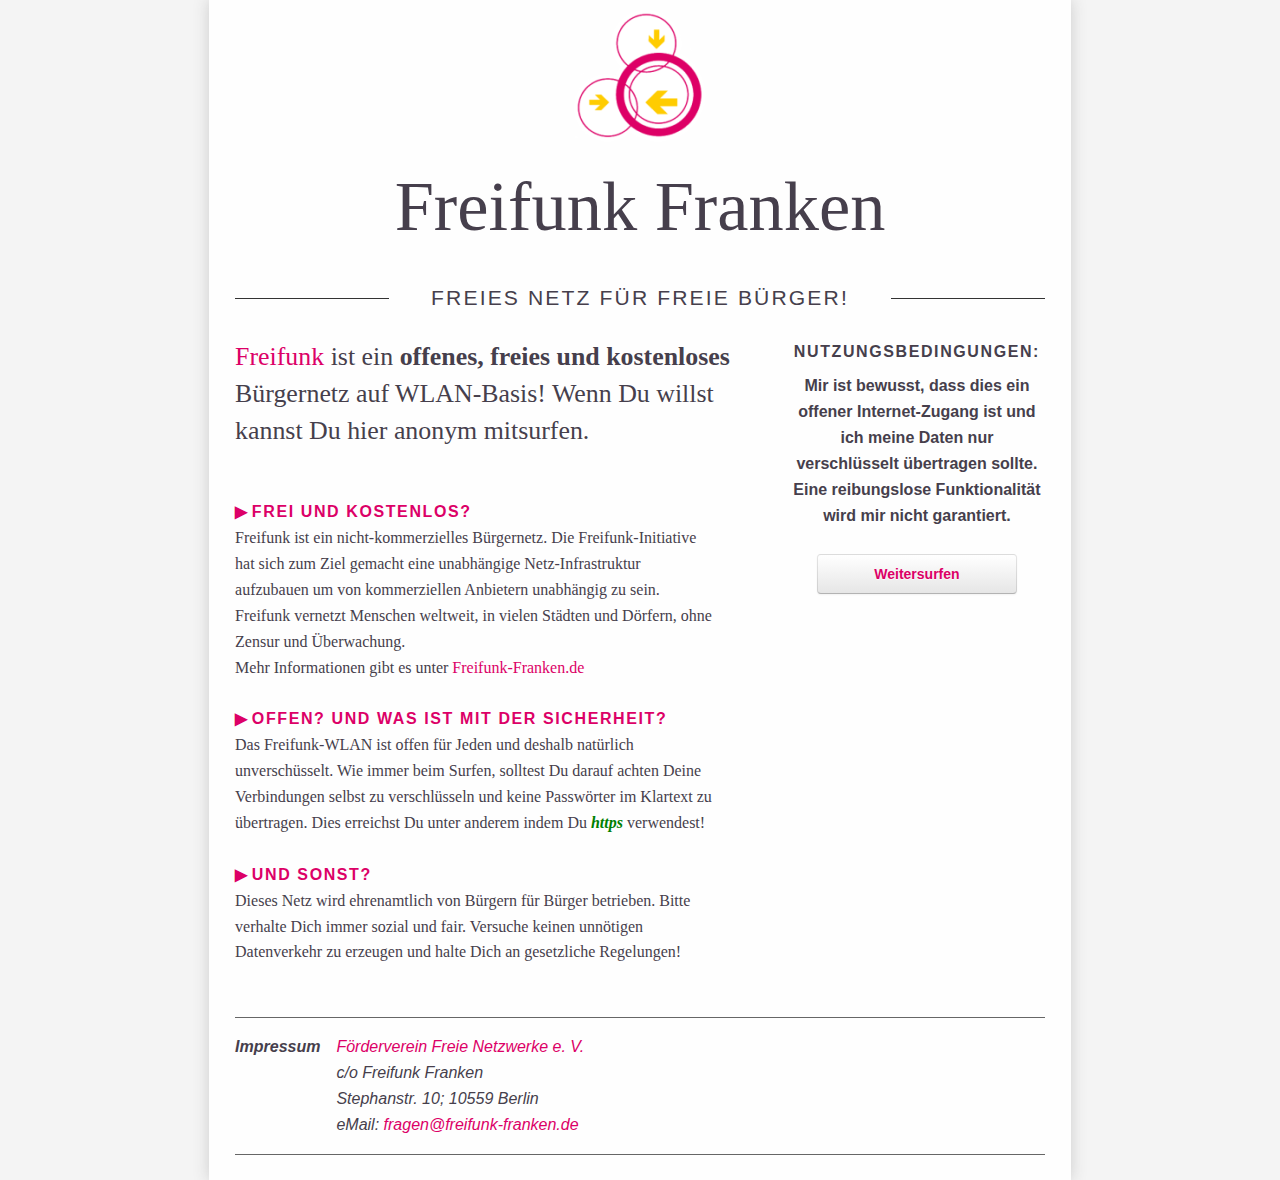
<file: index.html>
<!DOCTYPE html>
<!--[if lt IE 7 ]><html lang="en" class="no-js ie6 grid"><![endif]-->
<!--[if IE 7 ]><html lang="en" class="no-js ie7 grid"><![endif]-->
<!--[if IE 8 ]><html lang="en" class="no-js ie8 grid"><![endif]-->
<!--[if IE 9 ]><html lang="en" class="no-js ie9 grid"><![endif]-->
<!--[if (gt IE 9)|!(IE)]><!--> <html lang="en" class="no-js grid"> <!--<![endif]-->
  <head>
    <meta charset="utf-8">

    <title>Freifunk Franken</title>

    <meta http-equiv="cleartype" content="on">
    <meta http-equiv="X-UA-Compatible" content="IE=edge,chrome=1">
    <meta name="viewport" content="width=device-width, initial-scale=1.0">

    <link rel="stylesheet" href="css/global.css" media="all">
    <link rel="stylesheet" href="css/layout.css" media="all and (min-width: 36.236em)">
    <!--[if (lt IE 9) & (!IEMobile)]>
    <link rel="stylesheet" href="css/layout.css" media="all">
    <![endif]-->
    <script src="js/libs/modernizr.min.js"></script>

  </head>

<body>

<div id="container">

  <header>
    <h1>Freifunk Franken <span>Freies Netz für freie Bürger!</span></h1></header>
  </header> 

<section class="main">
  <!-- <section class="column-width"></section><section class="aside-width"></section> -->
  <p class="intro">
  <a href="https://de.wikipedia.org/wiki/Freifunk">Freifunk</a> ist ein <strong>offenes, freies und kostenloses</strong> Bürgernetz auf WLAN-Basis! Wenn Du willst kannst Du hier anonym mitsurfen.
  </p>
</section>

<aside>
  <h3>Nutzungsbedingungen:</h3>
  <p>
    Mir ist bewusst, dass dies ein offener Internet-Zugang ist und ich meine Daten nur verschlüsselt übertragen sollte. Eine reibungslose Funktionalität wird mir nicht garantiert.
  </p>
  <div class="button" id="accessBtn"><a href="FreifunkFrankenAccess.html"><span>Weitersurfen</span></a></div>
</aside>

<div class="accordion">
  <section class="accItem">
    <h3>Frei und kostenlos?</h3>
    <p>
      Freifunk ist ein nicht-kommerzielles Bürgernetz. Die Freifunk-Initiative hat sich zum Ziel gemacht eine unabhängige Netz-Infrastruktur aufzubauen um von kommerziellen Anbietern unabhängig zu sein. 
      Freifunk vernetzt Menschen weltweit, in vielen Städten und Dörfern, ohne Zensur und Überwachung.<br>
      Mehr Informationen gibt es unter <a href="http://www.freifunk-franken.de">Freifunk-Franken.de</a>
    </p>
  </section>

  <section class="accItem">
    <h3>Offen? Und was ist mit der Sicherheit?</h3>
    <p>
      Das Freifunk-WLAN ist offen für Jeden und deshalb natürlich unverschüsselt. Wie immer beim Surfen, solltest Du darauf achten Deine Verbindungen selbst zu verschlüsseln und keine Passwörter im Klartext zu übertragen. Dies erreichst Du unter anderem indem Du <em>https</em> verwendest!
    </p>
  </section>

  <section class="accItem">
    <h3>Und sonst?</h3>
    <p>
      Dieses Netz wird ehrenamtlich von Bürgern für Bürger betrieben. Bitte verhalte Dich immer sozial und fair. Versuche keinen unnötigen Datenverkehr zu erzeugen und halte Dich an gesetzliche Regelungen!
    </p>
  </section>
</div>

<section class="sponsores"> 
  <!--
  <h3>Knoten im Freifunk-Netz:</h3>
  <p class="sponsor"><a href="https://www.wunschik.it"><img src="images/knodes/knode_wunschik-it.png" alt="Wunschik, IT-Solution"></a></p>
  <p class="sponsor"><a href="https://www.freifunk.net"><img src="images/knodes/knode_piraten-fuerth.png" alt="Piratenpartei Fürth"></a></p>
  <p class="sponsor"><a href="https://www.freifunk.net"><img src="images/knodes/knode_sparkasse.png" alt="Sparkasse Fürth"></a></p>
  -->
</section>

<footer class="clearfix">
  <p>
    <strong>Impressum</strong>
  </p>
  <p>
    <a href="http://foerderverein.freie-netzwerke.de/spenden/">Förderverein Freie Netzwerke e. V.</a><br />
    c/o Freifunk Franken<br />
    Stephanstr. 10; 10559 Berlin<br />
    eMail: <a href="mailto:fragen@freifunk-franken.de">fragen@freifunk-franken.de</a>
  </p>
</footer>

</div><!--! end of #container -->
 
<script src="js/libs/jquery-1.7.2.min.js"></script>

<!--[if (gt IE 9)|!(IE)]><!-->
<script src="js/libs/waypoints.min.js"></script>
<![endif]-->

<!-- Scripts -->
<script src="js/plugins.js"></script>
<script src="js/script.js"></script>
<!-- script src="js/mesh.js"></script -->

<!--[if (lt IE 9) & (!IEMobile)]>
<script src="js/libs/DOMAssistantCompressed-2.8.1.js"></script>
<script src="js/libs/selectivizr-1.0.1.js"></script>
<script src="js/libs/respond.min.js"></script>
<![endif]-->

</body>
</html>
</file>
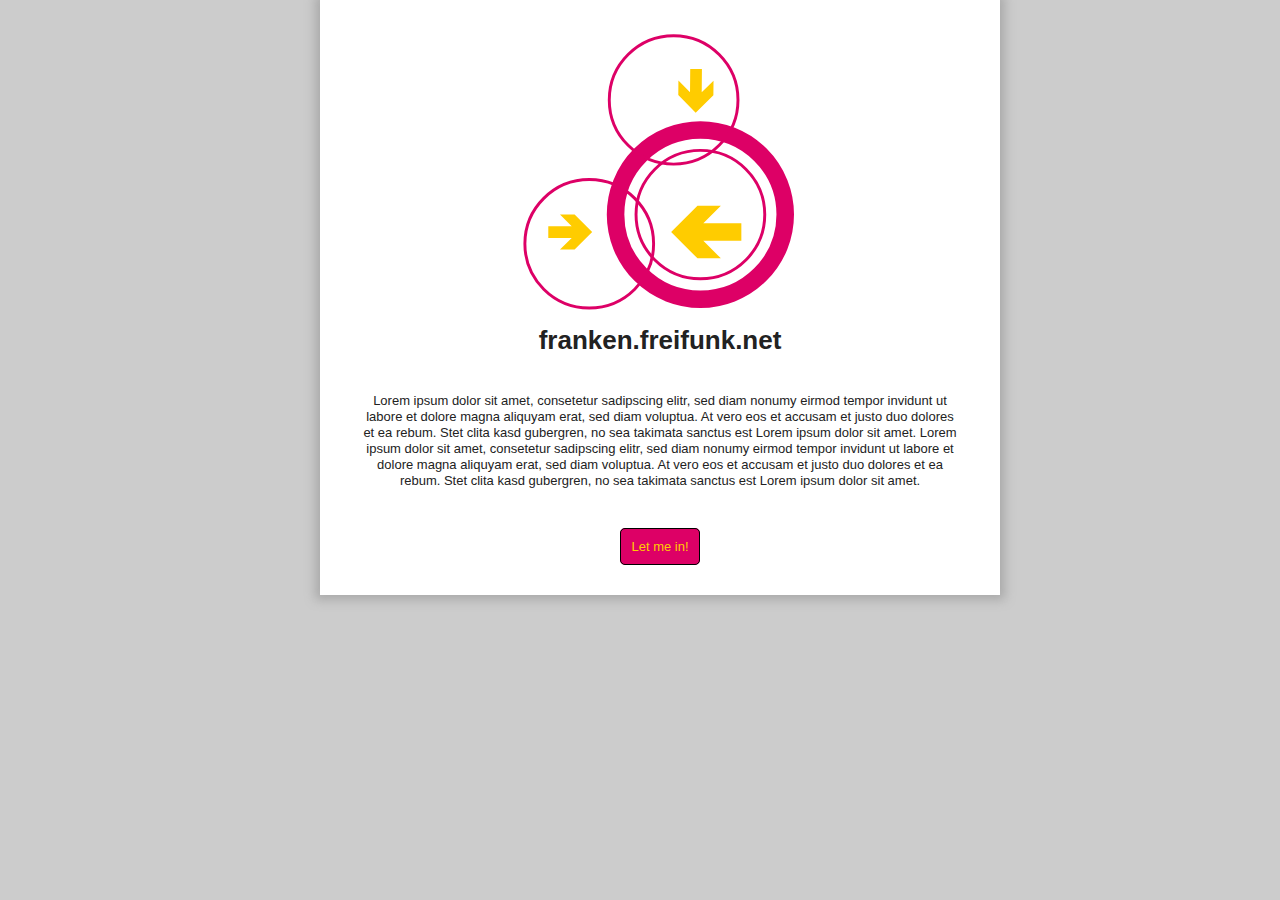
<file: web/index.html>
<!DOCTYPE html>
<!-- <html class="no-js" manifest="app.appcache">  -->
<html>
<head>
  <meta charset="utf-8">
  <title>Freifunk Franken</title>
  <meta name="viewport" content="width=device-width, initial-scale=1.0"/>
  <meta name="HandheldFriendly" content="True">
  <meta name="description" content="Freifunk Franken Landingpage">
  <meta http-equiv="cleartype" content="on">
  <link rel="stylesheet" href="style/simple.css" />
</head>
<body>
<div id="wrapper">
  <object class="logo" data="style/FreifunkFranken_Logo.svg" width="300" height="300" type="image/svg+xml">
    <img class="logo" src="style/FreifunkFranken_Logo.png" width="300" height="300" alt="Logo Freifunk Franken" />
  </object>
  <h1>franken.freifunk.net</h1>
  <div class="text">
    Lorem ipsum dolor sit amet, consetetur sadipscing elitr, sed diam nonumy eirmod tempor invidunt ut labore et dolore magna aliquyam erat, sed diam voluptua. At vero eos et accusam et justo duo dolores et ea rebum. Stet clita kasd gubergren, no sea takimata sanctus est Lorem ipsum dolor sit amet. Lorem ipsum dolor sit amet, consetetur sadipscing elitr, sed diam nonumy eirmod tempor invidunt ut labore et dolore magna aliquyam erat, sed diam voluptua. At vero eos et accusam et justo duo dolores et ea rebum. Stet clita kasd gubergren, no sea takimata sanctus est Lorem ipsum dolor sit amet.
  </div>
  <div id="buttonWrapper">
    <a href="#" class="button"><span>Let me in!</span></a>
  </div>
</div>
<script src="https://ajax.googleapis.com/ajax/libs/jquery/1.7.2/jquery.min.js"></script>
<script>window.jQuery || document.write('<script src="js/libs/jquery-1.7.2.min.js"><\/script>')</script>
</body>
</html>
</file>
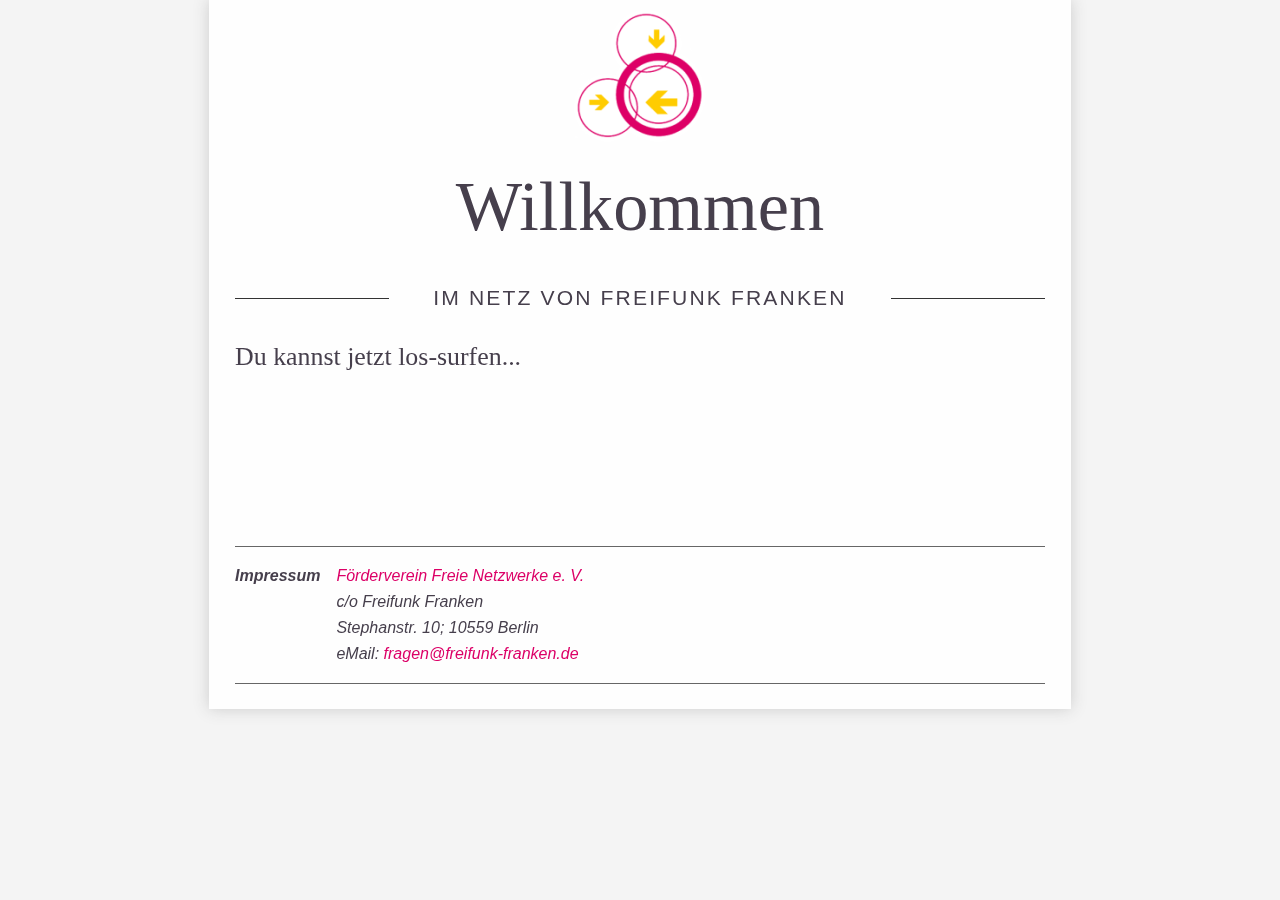
<file: FreifunkFrankenAccess.html>
<!DOCTYPE html>

<!--[if lt IE 7 ]><html lang="en" class="no-js ie6 grid"><![endif]-->
<!--[if IE 7 ]><html lang="en" class="no-js ie7 grid"><![endif]-->
<!--[if IE 8 ]><html lang="en" class="no-js ie8 grid"><![endif]-->
<!--[if IE 9 ]><html lang="en" class="no-js ie9 grid"><![endif]-->
<!--[if (gt IE 9)|!(IE)]><!--> <html lang="en" class="no-js grid"> <!--<![endif]-->


<head>
<meta charset="utf-8">

<title>Freifunk Franken</title>

<link rel="stylesheet" href="css/global.css" media="all">
<link rel="stylesheet" href="css/layout.css" media="all and (min-width: 36.236em)">
<!--[if (lt IE 9) & (!IEMobile)]>
<link rel="stylesheet" href="css/layout.css" media="all">
<![endif]-->

<!-- These styles are for presentation only -->
<!-- 
<link rel="stylesheet" href="css/presentation-global.css" media="all">
<link rel="stylesheet" href="css/presentation-layout.css" media="all and (min-width: 36.236em)">
-->
<!--[if (lt IE 9) & (!IEMobile)]>
<link rel="stylesheet" href="css/presentation-layout.css" media="all">
<![endif]-->
<!-- End presentation styles -->

<meta http-equiv="cleartype" content="on">
<meta http-equiv="X-UA-Compatible" content="IE=edge,chrome=1">
<meta name="viewport" content="width=device-width, initial-scale=1.0"> 

</head>

<body>

<div id="container">

  <header>
    <h1>Willkommen <span>im Netz von Freifunk Franken</span></h1></header>
  </header> 
 
<section class="main">
  <p class="intro">
    Du kannst jetzt los-surfen...<br/>
  </p>
</section>

<aside>
    <iframe width="250" height="141" src="//www.youtube-nocookie.com/embed/2Z12OjnPADA" frameborder="0" allowfullscreen></iframe>
</aside>

<!-- <section>
  <ul>
    <li><a href="http://www.freifunk-franken.de">Freifunk Franken</a></li>
    <li><a href="http://www.google.de">Google</a></li>
    <li><a href="http://www.facebook.de/FreifunkFranken">Facebook</a></li>
  </ul>
</section> -->

<section class="sponsores">
<!-- 
  <h3>Sponsoren im Freifunk-Netz:</h3>
  <p class="sponsor"><a href="https://www.wunschik.it"><img src="images/knodes/knode_wunschik-it.png" alt="Wunschik, IT-Solution"></a></p>
  <p class="sponsor"><a href="https://www.freifunk.net"><img src="images/knodes/knode_piraten-fuerth.png" alt="Piratenpartei Fürth"></a></p>
  <p class="sponsor"><a href="https://www.freifunk.net"><img src="images/knodes/knode_sparkasse.png" alt="Sparkasse Fürth"></a></p>
 -->
</section>

<footer class="clearfix">
  <p>
    <strong>Impressum</strong>
  </p>
  <p>
    <a href="http://foerderverein.freie-netzwerke.de/spenden/">Förderverein Freie Netzwerke e. V.</a><br />
    c/o Freifunk Franken<br />
    Stephanstr. 10; 10559 Berlin<br />
    eMail: <a href="mailto:fragen@freifunk-franken.de">fragen@freifunk-franken.de</a>
  </p>
  <!-- 
  <p>
    <strong>Statistiken:</strong>
  </p>
  <p>
    Online Knoten: ??<br />
    Gateway-Traffik: ca. ?? GB/h<br />
    Position: <span id="statistics_position">unbekannt</span>
  </p>
   -->
</footer>

</div><!--! end of #container -->
 
<script src="js/libs/modernizr.min.js"></script>
<script src="js/libs/jquery-1.7.2.min.js"></script>

<!--[if (gt IE 9)|!(IE)]><!-->
<script src="js/libs/waypoints.min.js"></script>
<![endif]-->

<!-- Scripts -->
<script src="js/plugins.js"></script>
<script src="js/script.js"></script>
<!-- script src="js/mesh.js"></script -->

<!--[if (lt IE 9) & (!IEMobile)]>
<script src="js/libs/DOMAssistantCompressed-2.8.1.js"></script>
<script src="js/libs/selectivizr-1.0.1.js"></script>
<script src="js/libs/respond.min.js"></script>
<![endif]-->

</body>
</html>
</file>
<file: css/layout.css>
/* CUSTOM STYLES - for 'multiple column' */
 
body { 
  max-width: 50.618em;
  padding: 0 1.618em;
  box-shadow: 0px 0px 15px 0px #CCC;
}

div {
  box-sizing:border-box;
  -moz-box-sizing:border-box; /* Firefox */
  -webkit-box-sizing:border-box; /* Safari */
}

header h2:before, header h2:after { width: 42%; }
  
h1 { font-size: 4.4em; line-height:1.618em; margin-bottom:0.1em; }
    
h1 span {
  font-family: "proxima-nova-1","proxima-nova-2", arial, helvetica, sans-serif;
  text-transform: uppercase;
  letter-spacing: 0.1em;
  font-size: 0.3em;
  line-height: 3.236em;
  display: block;
  }
  
h1 span:before, h1 span:after {
  content:"";
  border-top:1px solid #333;
  height: 0.1em;
  width: 19%;
  display: block;
  margin-top: 1.618em;
}

h1 span:before { float: left; }  
h1 span:after { float: right; }

ul { margin-left: 0.4em; }
ol { margin-left: 0.4em; }

section.main {
  height: 10em;
}
p.intro {
  font-size: 1.618em;
  line-height:1.4289em;
  max-width: 20em;
  margin-bottom: 1em;
}

aside {
  float: right;
  clear: right;
  width: 16em;
  margin-top: -10em;
  height:auto;
}

/*
aside div {
  padding:0.809em 1em 0;  
  display: -webkit-box;
  -webkit-box-orient: horizontal;
  -webkit-box-align: stretch;  
  display: -moz-box;
  -moz-box-orient: horizontal;
  -moz-box-align: stretch;  
  display: box;
  box-orient: horizontal;
  box-align: stretch;  
  text-align:left;  
  }
*/

/* MEDIA QUERIES */

/* CUSTOM STYLES - for 'single column' */
@media screen and (min-width: 36.236em) and (max-width: 53em) {
    
body { width: 33em; }

header h2:before, header h2:after { width: 30%; }

h1 { font-size: 2.618em; line-height: 1.4em; }
h1 span { font-size:0.5em; }
h1 span:before, h1 span:after { width: 10%; }

p.intro {
  font-size: 1.309em;
  margin-bottom: 1em;
  max-width: 33em;
  }
  
aside {
  float: none;
  width: auto;
  height: auto;
  margin: 0 0 2em 0;
  }
  
aside div { 
  display: inline-block;
  padding: 0.809em;
  text-align: center; 
  }
  
}
</file>
<file: web/style/simple.css>
article,aside,details,figcaption,figure,footer,header,hgroup,nav,section{display:block}audio,canvas,video{display:inline-block;*display:inline;*zoom:1}audio:not([controls]){display:none}[hidden]{display:none}html{font-size:100%;-webkit-text-size-adjust:100%;-ms-text-size-adjust:100%}body{margin:0;font-size:13px;line-height:1.231}body,button,input,select,textarea{font-family:sans-serif;color:#222}a{color:#00e}a:visited{color:#551a8b}a:hover{color:#06e}a:focus{outline:thin dotted}a:hover,a:active{outline:0}abbr[title]{border-bottom:1px dotted}b,strong{font-weight:bold}blockquote{margin:1em 40px}dfn{font-style:italic}hr{display:block;height:1px;border:0;border-top:1px solid #ccc;margin:1em 0;padding:0}ins{background:#ff9;color:#000;text-decoration:none}mark{background:#ff0;color:#000;font-style:italic;font-weight:bold}pre,code,kbd,samp{font-family:monospace, serif;_font-family:'courier new', monospace;font-size:1em}pre{white-space:pre;white-space:pre-wrap;word-wrap:break-word}q{quotes:none}q:before,q:after{content:"";content:none}small{font-size:85%}sub,sup{font-size:75%;line-height:0;position:relative;vertical-align:baseline}sup{top:-0.5em}sub{bottom:-0.25em}ul,ol{margin:1em 0;padding:0 0 0 40px}dd{margin:0 0 0 40px}nav ul,nav ol{list-style:none;list-style-image:none;margin:0;padding:0}img{border:0;-ms-interpolation-mode:bicubic;vertical-align:middle}svg:not(:root){overflow:hidden}figure{margin:0}form{margin:0}fieldset{border:0;margin:0;padding:0}label{cursor:pointer}legend{border:0;*margin-left:-7px;padding:0}button,input,select,textarea{font-size:100%;margin:0;vertical-align:baseline;*vertical-align:middle}button,input{line-height:normal;*overflow:visible}table button,table input{*overflow:auto}button,input[type="button"],input[type="reset"],input[type="submit"],[role="button"]{cursor:pointer;-webkit-appearance:button}input[type="checkbox"],input[type="radio"]{box-sizing:border-box;padding:0}input[type="search"]{-webkit-appearance:textfield;-moz-box-sizing:content-box;-webkit-box-sizing:content-box;box-sizing:content-box}input[type="search"]::-webkit-search-decoration{-webkit-appearance:none}button::-moz-focus-inner{border:0;padding:0}textarea{overflow:auto;vertical-align:top;resize:vertical}input:invalid,textarea:invalid{background-color:#f0dddd}table{border-collapse:collapse;border-spacing:0}td{vertical-align:top}.nocallout{-webkit-touch-callout:none}textarea[contenteditable]{-webkit-appearance:none}.gifhidden{position:absolute;left:-100%}.ir{display:block;border:0;text-indent:-999em;overflow:hidden;background-color:transparent;background-repeat:no-repeat;text-align:left;direction:ltr}.ir br{display:none}.hidden{display:none !important;visibility:hidden}.visuallyhidden{border:0;clip:rect(0 0 0 0);height:1px;margin:-1px;overflow:hidden;padding:0;position:absolute;width:1px}.visuallyhidden.focusable:active,.visuallyhidden.focusable:focus{clip:auto;height:auto;margin:0;overflow:visible;position:static;width:auto}.invisible{visibility:hidden}.clearfix:before,.clearfix:after{content:"";display:table}.clearfix:after{clear:both}.clearfix{*zoom:1}@media print{*{background:transparent !important;color:black !important;text-shadow:none !important;filter:none !important;-ms-filter:none !important}a,a:visited{text-decoration:underline}a[href]:after{content:" (" attr(href) ")"}abbr[title]:after{content:" (" attr(title) ")"}.ir a:after,a[href^="javascript:"]:after,a[href^="#"]:after{content:""}pre,blockquote{border:1px solid #999;page-break-inside:avoid}thead{display:table-header-group}tr,img{page-break-inside:avoid}img{max-width:100% !important}@page{margin:0.5cm}p,h2,h3{orphans:3;widows:3}h2,h3{page-break-after:avoid}}

body {
	margin: 0px;
	padding: 0px;
	min-height: 100%;
	font-family: Arial;	
	text-align: center;
	background-color: #CCC;
}

#wrapper {
	margin: 0px;
	padding: 20px;
	text-align: center;
	position: relative;
	max-width: 640px;
	margin-left: -320px;
	left: 50%;
	min-height: 100%;
	background-color: #FFF;
	box-shadow: 0px 0px 10px 5px #AAA;
}

h1 {
	margin-top: 0px;
}

.text {
	padding: 20px;
}

#buttonWrapper  {
	margin-top: 30px;
	margin-bottom: 20px;
}

.button, .button:visited, .button:-webkit-any-link {
	margin: 20px;
	padding: 10px;
	border: 1px solid #000000;
	border-radius: 5px;
	color: #FFCC00;
	text-decoration: none;
	background-color: #DD0066;
}
</file>
<file: css/global.css>
/* RESET */
html, body, div, span, applet, object, iframe,
h1, h2, h3, h4, h5, h6, p, blockquote, pre,
a, abbr, acronym, address, big, cite, code,
del, dfn, em, img, ins, kbd, q, s, samp,
small, strike, strong, sub, sup, tt, var,
b, u, i, center,
dl, dt, dd, ol, ul, li,
fieldset, form, label, legend,
table, caption, tbody, tfoot, thead, tr, th, td,
article, aside, canvas, details, embed, 
figure, figcaption, footer, header, hgroup, 
menu, nav, output, ruby, section, summary,
time, mark, audio, video {
  margin: 0;
  padding: 0;
  border: 0;
  font-size:100%;
  font: inherit;
  vertical-align: baseline;
}

article, aside, details, figcaption, figure, 
footer, header, hgroup, menu, nav, section {
  display: block;
}

/* ROOT */

html {
  overflow-y: scroll;
  background: rgb(244, 244, 244);
}

body {
  padding: 0 0.809em;
  max-width:30em;
  margin:auto;
  background: rgba(255,255,255,0.85);
}

img { max-width:100%; max-height:100%; }

#container { padding-bottom: 1.618em; }

article { padding:0 0 1.618em 0; }

aside {
  width: 100%;
  max-width: 100%;
  text-align: center;
  margin: 0 0 2em 0;
}

aside a:hover, aside a.selected {color: rgb(136,136,136);}

aside h3 {
  margin-bottom: 0.5em;
}

section.sponsores {
  clear: both;
}
section.sponsores p,
p.sponsor { 
  float: left; 
  padding: 0px;
  margin-right: 0.5em;
  width: 255px;
  height: 100px;
  text-align: center;
}
section.sponsores p:hover { 
  box-shadow: 0px 0px 10px gray;
}
section.sponsores ul {
  margin-left: 20px;
}

footer {
  margin:1.618em 0 0;
  padding: 1em 0 0;
  border-top: 1px solid rgb(102,102,102);
  border-bottom: 1px solid rgb(102,102,102);
  clear: both;
}

footer p { 
  float: left; 
  margin-right: 1em; 
  margin-bottom: 1em
}

/* TYPOGRAPHY */
body {
  font-family: "ff-tisa-web-pro-1","ff-tisa-web-pro-2", georgia, serif;
  font-weight: 400;
  font-size: 1em;
  line-height: 1.618em;
  color: rgb(70, 63, 76);
}

h2, h3, h4, h5, h6, aside, .column-width, .aside-width {
  font-family: "proxima-nova-1","proxima-nova-2", arial, helvetica, sans-serif;
  font-weight: 700;
  font-size: 1em;
  line-height: 1.618em;
}

footer {
  font-family: "proxima-nova-1","proxima-nova-2", arial, helvetica, sans-serif;
  font-style:italic;
}

h3 { 
  text-transform:uppercase; 
  letter-spacing:0.1em; 
}

h1 {
  text-align: center;
  font-size: 2.618em;
  font-weight: 400;
  line-height: 1.2em;
  margin-bottom:0.809em;
  
  background-image: url(../images/header-logo.png);
  background-position: center top;
  background-repeat: no-repeat;
  padding-top: 150px;
}

h1 > span {
	display: block;
	font-size: 75%;
}

p, ul, ol, dl, blockquote {
    font-size: 1em;
    line-height: 1.618em;
    margin-bottom:1.618em;
    max-width:30em;
}

p.intro {
  font-size: 1.309em;
  margin-bottom: 1em;
  }

ul { list-style-type: disc; margin-left: 1.618em; }
ol { list-style-type: decimal; margin-left: 1.618em; }

b, strong { font-weight: 700; }
i, em { font-style: italic; }
small { font-size: 1em; }

em {
  color: green;
  font-weight: 700;
}

/* LINKS */
a, a:visited {
  outline: none;
  color: #dc0067;
  text-decoration: none;
}
  
a:hover {
  outline: none;
  color: #dc0067;
  text-decoration: underline;
}
  
a:active, a:focus { outline: none; }

.button {
  width: 200px;  
  display: inline-block;
	padding: 9px 12px;
	margin-bottom: 0;
	font-size: 14px;
	line-height: 20px;
	color: #333333;
	text-align: center;
	text-shadow: 0 1px 1px rgba(255, 255, 255, 0.75);
	vertical-align: middle;
	cursor: pointer;
	background-color: #f5f5f5;
	background-image: -moz-linear-gradient(top, #ffffff, #e6e6e6);
	background-image: -webkit-gradient(linear, 0 0, 0 100%, from(#ffffff), to(#e6e6e6));
	background-image: -webkit-linear-gradient(top, #ffffff, #e6e6e6);
	background-image: -o-linear-gradient(top, #ffffff, #e6e6e6);
	background-image: linear-gradient(to bottom, #ffffff, #e6e6e6);
	background-repeat: repeat-x;
	border: 1px solid #cccccc;
	border-color: #e6e6e6 #e6e6e6 #bfbfbf;
	border-color: rgba(0, 0, 0, 0.1) rgba(0, 0, 0, 0.1) rgba(0, 0, 0, 0.25);
	border-bottom-color: #b3b3b3;
	-webkit-border-radius: 4px;
	-moz-border-radius: 4px;
	border-radius: 4px;
	filter: progid:DXImageTransform.Microsoft.gradient(startColorstr='#ffffffff', endColorstr='#ffe6e6e6', GradientType=0);
	filter: progid:DXImageTransform.Microsoft.gradient(enabled=false);
	-webkit-box-shadow: inset 0 1px 0 rgba(255, 255, 255, 0.2), 0 1px 2px rgba(0, 0, 0, 0.05);
	-moz-box-shadow: inset 0 1px 0 rgba(255, 255, 255, 0.2), 0 1px 2px rgba(0, 0, 0, 0.05);
	box-shadow: inset 0 1px 0 rgba(255, 255, 255, 0.2), 0 1px 2px rgba(0, 0, 0, 0.05);
}
.button a {
  display: block;
  border-radius: 6px;
  text-decoration:none;
}

/* CUSTOM LAYOUT */
/* Only for 'narrow column' */
header {
  text-align:center;
}

/* VENDOR-SPECIFIC */
body { -webkit-text-size-adjust: 100%; -ms-text-size-adjust: 100%; }
.ie7 img { -ms-interpolation-mode: bicubic; }

/* NON-SEMANTIC */
.clearfix:before, .clearfix:after {
  content: "\0020"; display: block; height: 0; visibility: hidden;  
} 
.clearfix:after { clear: both; }
.clearfix { zoom: 1; }


/* Accordion */
section.accItem {
  margin-bottom: 1.618em;
}
section.accItem p {
  margin-bottom: 0;
}
section.accItem h3 {
  cursor: pointer;
}
section.accItem > h3:before {
  content: "\25B6"; /* ▶ BLACK RIGHT-POINTING TRIANGLE */
  margin-right: 0.2em;
}
section.accItem > h3.open:before {
  content: "\25BC"; /* ▼ BLACK DOWN-POINTING TRIANGLE */
  margin-right: 0.2em;
}
section.accItem.initialized h3 {
  color: #dc0067;
}
</file>
